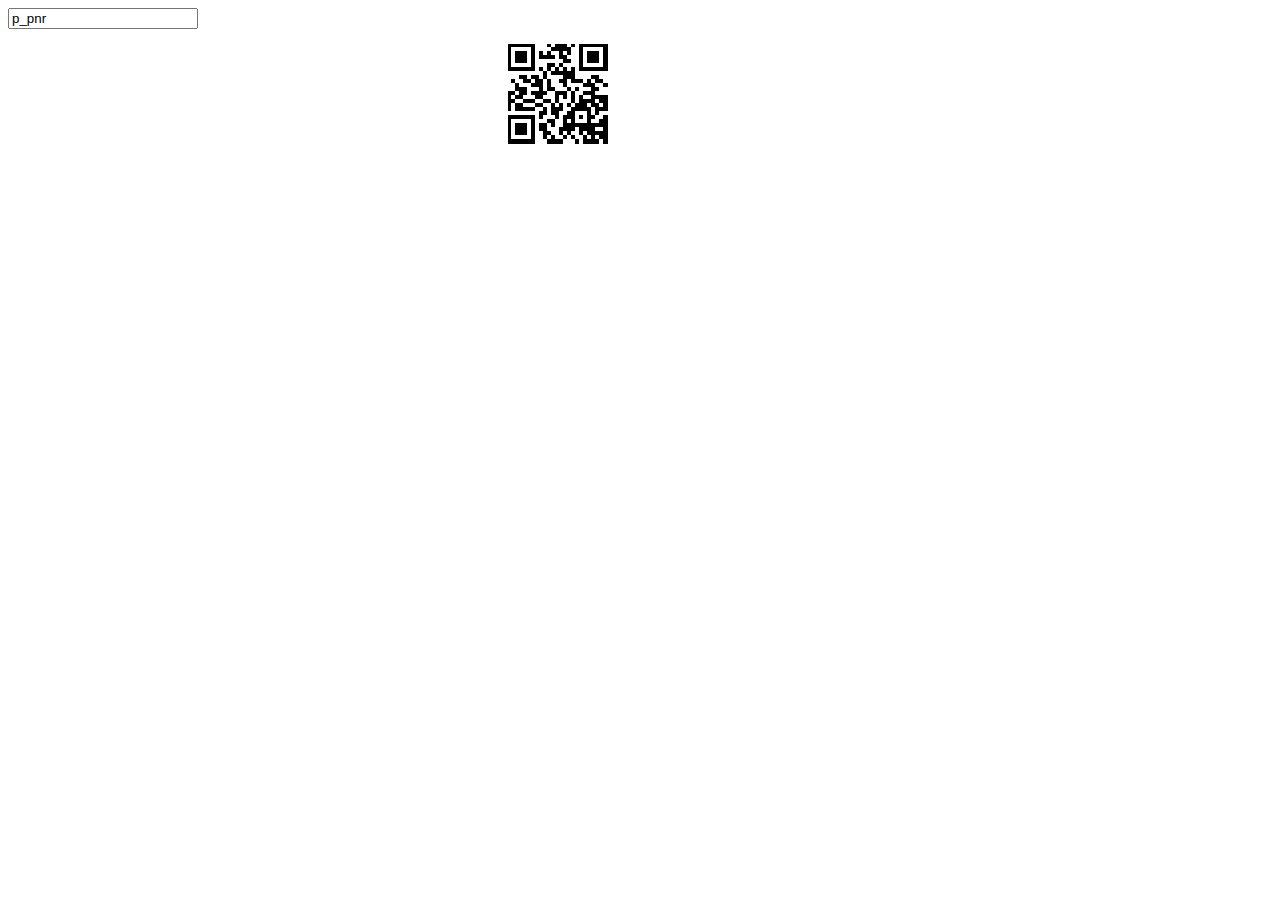
<file: index.html>
<!DOCTYPE>
<html>
<head>
<title>Cross-Browser QRCode generator for Javascript</title>
<meta http-equiv="Content-Type" content="text/html; charset=UTF-8" />
<meta name="viewport" content="width=device-width,initial-scale=1,user-scalable=no" />
<script type="text/javascript" src="jquery.min.js"></script>
<script type="text/javascript" src="qrcode.js"></script>
</head>
<body>
<input id="text" type="text" value=p_pnr style="width:15%" /><br />
<div id="qrcode" style="width:100px; height:100px; margin-top:15px; position:relative; left:500px"></div>

<script type="text/javascript">
var qrcode = new QRCode(document.getElementById("qrcode"), {
	width : 100,
	right : 200,
	height : 100
});

function makeCode () {		
	var elText = document.getElementById("text");
	
	if (!elText.value) {
		alert("Input a text");
		elText.focus();
		return;
	}
	
	qrcode.makeCode(elText.value);
}

makeCode();

$("#text").
	on("blur", function () {
		makeCode();
	}).
	on("keydown", function (e) {
		if (e.keyCode == 13) {
			makeCode();
		}
	});
</script>
</body>
</file>
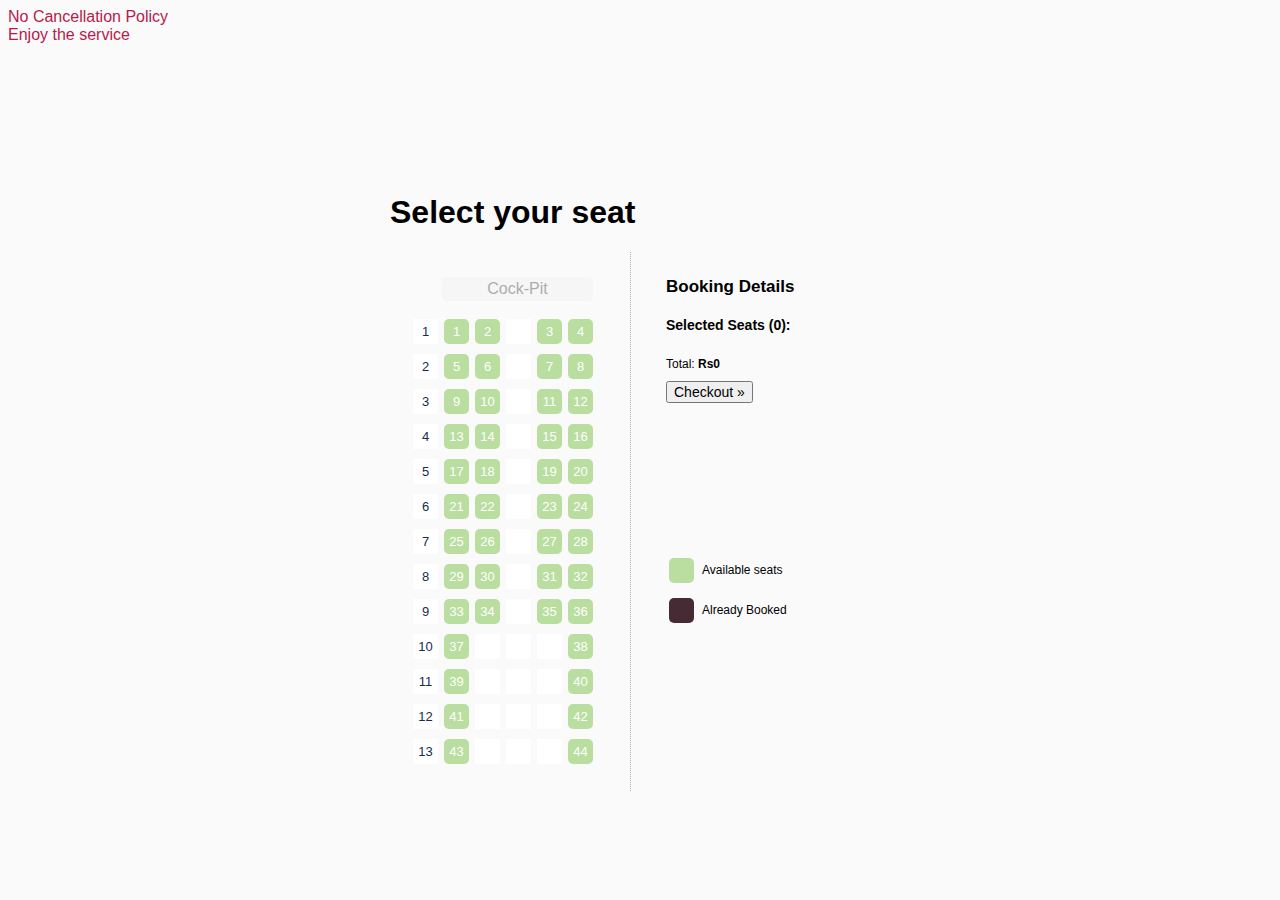
<file: layout.html>
<!doctype html>
<html>
<head>
<meta charset="utf-8">
<meta http-equiv="X-UA-Compatible" content="IE=edge,chrome=1">
<meta name="viewport" content="width=device-width, initial-scale=1">
<title>Select your seat</title>
<link href="http://www.jqueryscript.net/css/jquerysctipttop.css" rel="stylesheet" type="text/css">
<link rel="stylesheet" type="text/css" href="layout.css">
<style>
body {
	font-family: 'Roboto', sans-serif;
  background-color:#fafafa;
}
a {
	color: #b71a4c;
}
.front-indicator {
	width: 145px;
	margin: 5px 32px 15px 32px;
	background-color: #f6f6f6;	
	color: #adadad;
	text-align: center;
	padding: 3px;
	border-radius: 5px;
}
.wrapper {
	width: 100%;
	text-align: center;
  margin-top:150px;
}
.container {
	margin: 0 auto;
	width: 500px;
	text-align: left;
}
.booking-details {
	float: left;
	text-align: left;
	margin-left: 35px;
	font-size: 12px;
	position: relative;
	height: 401px;
}
.booking-details h2 {
	margin: 25px 0 20px 0;
	font-size: 17px;
}
.booking-details h3 {
	margin: 5px 5px 0 0;
	font-size: 14px;
}
div.seatCharts-cell {
	color: #182C4E;
	height: 25px;
	width: 25px;
	line-height: 25px;
	
}
div.seatCharts-seat {
	color: #FFFFFF;
	cursor: pointer;	
}
div.seatCharts-row {
	height: 35px;
}
div.seatCharts-seat.available {
	background-color: #B9DEA0;

}
div.seatCharts-seat.available.first-class {
/* 	background: url(vip.png); */
	background-color: #3a78c3;
}
div.seatCharts-seat.focused {
	background-color: #76B474;
}
div.seatCharts-seat.selected {
	background-color: #E6CAC4;
}
div.seatCharts-seat.unavailable {
	background-color: #472B34;
}
div.seatCharts-container{
	border-right: 1px dotted #adadad;
	width: 200px;
	padding: 20px;
	float: left;
}
div.seatCharts-legend{
	padding-left: 0px;
	position: absolute;
	bottom: 16px;
}
ul.seatCharts-legendList{
	padding-left: 0px;
}
span.seatCharts-legendDescription{
	margin-left: 5px;
	line-height: 30px;
}
.checkout-button{
	display: block;
	margin: 10px 0;
	font-size: 14px;
}
#selected-seats{
	max-height: 90px;
	overflow-y: scroll;
	overflow-x: none;
	width: 170px;
}
</style>
</head>

<body><div id="jquery-script-menu">
<div class="jquery-script-center">
    <li><a>No Cancellation Policy</a></li>
    <li><a>Enjoy the service</a></li>
    </ul>  
<div class="jquery-script-ads"><script type="text/javascript"><!--
google_ad_client = "ca-pub-2783044520727903";
/* jQuery_demo */
google_ad_slot = "2780937993";
google_ad_width = 728;
google_ad_height = 90;
//-->
</script>
<script type="text/javascript"
src="http://pagead2.googlesyndication.com/pagead/show_ads.js">
</script></div>
<div class="jquery-script-clear"></div>
</div>
</div>
<form action="payment.php" method="post">
<div class="wrapper">
  <div class="container">
  <h1>Select your seat</h1>
    <div id="seat-map">
      <div class="front-indicator">Cock-Pit</div>
    </div>
    <div class="booking-details">
      <h2>Booking Details</h2>
      <h3> Selected Seats (<span id="counter">0</span>):</h3>
      <ul id="selected-seats">
      </ul>
      Total: <b>Rs<span id="total">0</span></b>
      <button class="checkout-button">Checkout &raquo;</button>
      <div id="legend"></div>
    </div>
  </div>
</div>
</form>
<script src="http://code.jquery.com/jquery-1.12.4.min.js"></script> 
<script src="layout.js"></script> 
<script>
			var firstSeatLabel = 1;
		
			$(document).ready(function() {
				var $cart = $('#selected-seats'),
					$counter = $('#counter'),
					$total = $('#total'),
					sc = $('#seat-map').seatCharts({
					map: [
						'ee_ee',
						'ee_ee',
						'ee_ee',
						'ee_ee',
						'ee_ee',
						'ee_ee',
						'ee_ee',
						'ee_ee',
						'ee_ee',
						'e___e',
						'e___e',
						'e___e',
						'e___e',
					],
					seats: {
						e: {
							price   : 100,
							classes : 'economy-class', //your custom CSS class
							category: 'Economy Class'
						}
					},
					naming : {
						top : false,
						getLabel : function (character, row, column) {
							return firstSeatLabel++;
						},
					},
					legend : {
						node : $('#legend'),
					    items : [
							[ 'e', 'available',   'Available seats'],
							[ 'f', 'unavailable', 'Already Booked']
					    ]					
					},
					click: function () {
						if (this.status() == 'available') {
							//let's create a new <li> which we'll add to the cart items
							$('<li>'+this.data().category+' Seat # '+this.settings.label+': <b>Rs'+this.data().price+'</b> <a href="#" class="cancel-cart-item">[cancel]</a></li>')
								.attr('id', 'cart-item-'+this.settings.id)
								.data('seatId', this.settings.id)
								.appendTo($cart);
							
							/*
							 * Lets update the counter and total
							 *
							 * .find function will not find the current seat, because it will change its stauts only after return
							 * 'selected'. This is why we have to add 1 to the length and the current seat price to the total.
							 */
							$counter.text(sc.find('selected').length+1);
							$total.text(recalculateTotal(sc)+this.data().price);
							
							return 'selected';
						} else if (this.status() == 'selected') {
							//update the counter
							$counter.text(sc.find('selected').length-1);
							//and total
							$total.text(recalculateTotal(sc)-this.data().price);
						
							//remove the item from our cart
							$('#cart-item-'+this.settings.id).remove();
						
							//seat has been vacated
							return 'available';
						} else if (this.status() == 'unavailable') {
							//seat has been already booked
							return 'unavailable';
						} else {
							return this.style();
						}
					}
				});

				//this will handle "[cancel]" link clicks
				$('#selected-seats').on('click', '.cancel-cart-item', function () {
					//let's just trigger Click event on the appropriate seat, so we don't have to repeat the logic here
					sc.get($(this).parents('li:first').data('seatId')).click();
				});		
		});

		function recalculateTotal(sc) {
			var total = 0;
		
			//basically find every selected seat and sum its price
			sc.find('selected').each(function () {
				total += this.data().price;
			});
			
			return total;
		}
		
		</script><script type="text/javascript">

  var _gaq = _gaq || [];
  _gaq.push(['_setAccount', 'UA-36251023-1']);
  _gaq.push(['_setDomainName', 'jqueryscript.net']);
  _gaq.push(['_trackPageview']);

  (function() {
    var ga = document.createElement('script'); ga.type = 'text/javascript'; ga.async = true;
    ga.src = ('https:' == document.location.protocol ? 'https://ssl' : 'http://www') + '.google-analytics.com/ga.js';
    var s = document.getElementsByTagName('script')[0]; s.parentNode.insertBefore(ga, s);
  })();

</script>
</body>
</html>
</file>
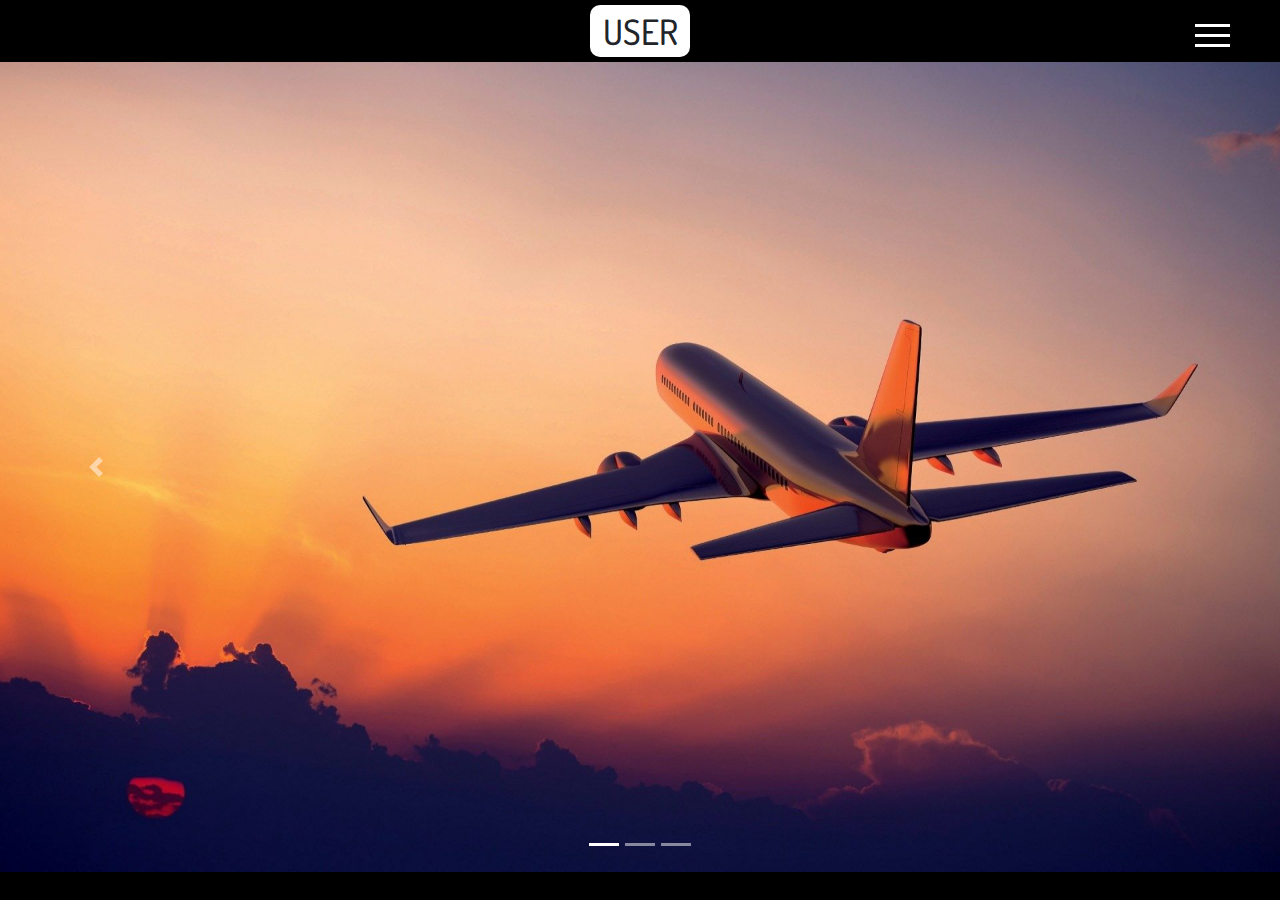
<file: Userpage.html>
<!DOCTYPE html>
<html lang="en">
  <head>
    <meta charset="UTF-8" />
    <meta name="viewport" content="width=device-width, initial-scale=1.0" />
    <meta http-equiv="X-UA-Compatible" content="ie=edge"/>
    <link href="https://fonts.googleapis.com/css?family=Dosis:300,400,700" rel="stylesheet"/>
    <link rel="stylesheet" type="text/css" href="css/styles.css">
    <link rel="stylesheet" href="https://maxcdn.bootstrapcdn.com/bootstrap/4.5.2/css/bootstrap.min.css">
    <title>User page</title>
    <style>
      *{
        margin:0;
        padding:0;
      }
      body{
        font-family: "Dosis", sans-serif;
        background-color: black;
      }
      .navbar{
        width:300px;
        height:100%;
        background-color:black;
        position:fixed;
        top:0;
        right:-300px;
        display:flex;
        justify-content: center;
        align-items: center;
        border-radius:20% 0 0 40%;
        transition: right 0.8s cubic-bezier(1, 0, 0, 1);
      }
      .change{
        right:0;
      }

      .hamburger-menu{
        width:35px;
        height:30px;  
        position:fixed;
        top:20px;
        right:50px;
        cursor:pointer;
        display:flex;
        flex-direction: column;
        justify-content: space-around;
      }

      .line{
        width:100%;
        height:3px;
        background-color:white;
        transition: all 0.8s;

      }

      .change .line-1{
        transform:rotateZ(-405deg) translate(-8px, 6px);
      }
      .change .line-2{
        opacity:0;
      }
       .change .line-3{
        transform:rotateZ(405deg) translate(-8px, -6px);
      }

      .nav-list{
        text-align:left;

      }

      .nav-item{
        list-style: none;
        margin:25px;
      }

      .nav-link{
        text-decoration: none;
        font-size: 22px;
        color: #eee;
        font-weight:500;
        letter-spacing: 1px;
        text-transform: uppercase;
        position:relative;
        padding:3px 0;
      }

      .nav-link::before,
      .nav-link::after{
        content: "";
        width:100%;
        height:2px;
        background-color:red;
        position:absolute;
        right:0;
        transform:scalex(0);
        transition:transform 0.5s;
      }
      .nav-link::after{
        bottom:0;
        transform-origin:right;
      }
      .nav-link::before{
        top:0;
        transform-origin:left;
      }
      .nav-link:hover::before,
      .nav-link:hover::after{
        transform: scalex(1);
      }
    </style>

  </head>
  <body>
    <nav>
      <div class="container">
        <h1 style="border:5px solid black; font-size: 35px; background-color:white; text-transform: uppercase; text-align: center; border-radius:15px; margin: 0px 500px 0px 500px; padding: 5px;">User</h1>
      </div>
    </nav>
    <div id="demo" class="carousel slide" data-ride="carousel">

        <!-- Indicators -->
        <ul class="carousel-indicators">
          <li data-target="#demo" data-slide-to="0" class="active"></li>
          <li data-target="#demo" data-slide-to="1"></li>
          <li data-target="#demo" data-slide-to="2"></li>
        </ul>
        
        <!-- The slideshow -->
        <div class="carousel-inner">
          <div class="carousel-item active">
            <img src="image/ASR9.jpg" alt="Los Angeles" width="1100" height="500">
          </div>
          <div class="carousel-item">
            <img src="image/ASR12.jpg" alt="Chicago" width="1100" height="500">
          </div>
          <div class="carousel-item">
            <img src="image/ASR11.jpg" alt="New York" width="1100" height="500">
          </div>
        </div>
        <!-- Left and right controls -->
  <a class="carousel-control-prev" href="#demo" data-slide="prev">
    <span class="carousel-control-prev-icon"></span>
  </a>
      </div>
      <div class="container">
      <nav class="navbar">
        <div class="hamburger-menu">
          <div class="line line-1"></div>
          <div class="line line-2"></div>
          <div class="line line-3"></div>
        </div>

        <ul class="nav-list">
          <li class="nav-item">
            <a href="rprofile.php" class="nav-link">My Account</a>
          </li>
          <li class="nav-item">
            <a href="pnrinfo.php" class="nav-link">Add Bookings</a>
          </li>
           <li class="nav-item">
            <a href="bookings.php" class="nav-link">Seat Booking</a>
          </li>
          <li class="nav-item">
            <a href="bookings1.php" class="nav-link">Bookings Done</a>
          </li>
          <li class="nav-item">
            <a href="bookings2.php" class="nav-link">Bookings Boarded</a>
          </li>
           <li class="nav-item">
            <a href="logout.php" class="nav-link">LogOut</a>
          </li>
        </ul>
     </nav>
    </div>
    <script src="script.js"></script>
    <script src="https://ajax.googleapis.com/ajax/libs/jquery/3.5.1/jquery.min.js"></script>
    <script src="https://cdnjs.cloudflare.com/ajax/libs/popper.js/1.16.0/umd/popper.min.js"></script>
    <script src="https://maxcdn.bootstrapcdn.com/bootstrap/4.5.2/js/bootstrap.min.js"></script>
  </body>
</html>
</file>
<file: layout.css>
div.seatCharts-container {
	/*min-width: 700px;*/
}
div.seatCharts-cell {

	height: 16px;
	width: 16px;
	margin: 3px;
	float: left;
	text-align: center;
	outline: none;
	font-size: 13px;
	line-height:16px;
	color: blue;

}
div.seatCharts-seat {
	background-color: green;
	color: white;
	-webkit-border-radius: 5px;
	-moz-border-radius: 5px;
	border-radius: 5px;
	cursor: default;
}
div.seatCharts-seat:focus {
	border: none;
}
/*
.seatCharts-seat:focus {
	outline: none;
}
*/

div.seatCharts-space {
	background-color: white;
}
div.seatCharts-row {
	height: 50px;
}

div.seatCharts-row:after {
	clear: both;
}

div.seatCharts-seat.selected {
	background-color: aqua;
}

div.seatCharts-seat.focused {
	background-color: #6db131;
}

div.seatCharts-seat.available {
	background-color: green;
}

div.seatCharts-seat.unavailable {
	background-color: red;
	cursor: not-allowed;
}

ul.seatCharts-legendList {
	list-style: none;
}
li.seatCharts-legendItem {
	margin-top: 10px;
	line-height: 2;
}
</file>
<file: css/styles.css>
*{ margin:0; padding:0; box-sizing:border-box; }

 .carousel-inner img {
    width: 100%;
    height:90vh;
  }

  .aboutimg{
    width:100%;
    height:250px!important;
  }
</file>
